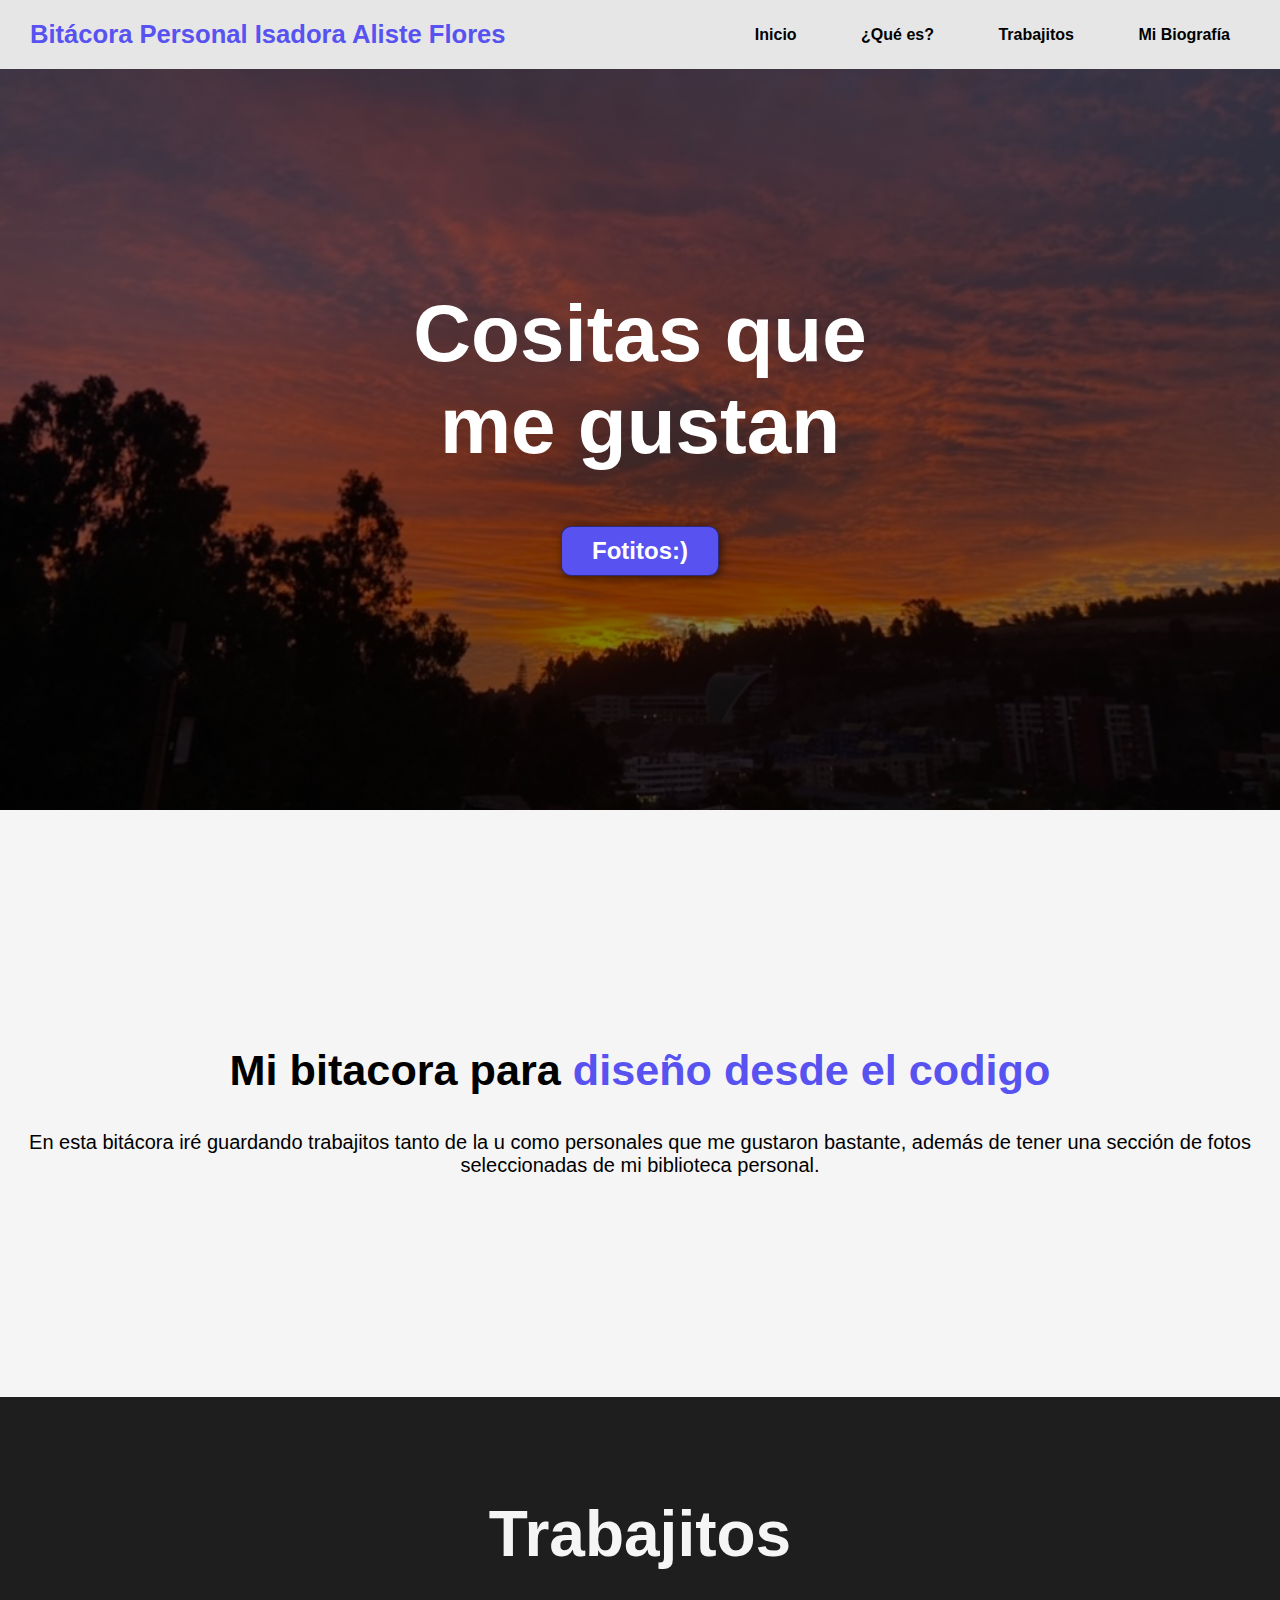
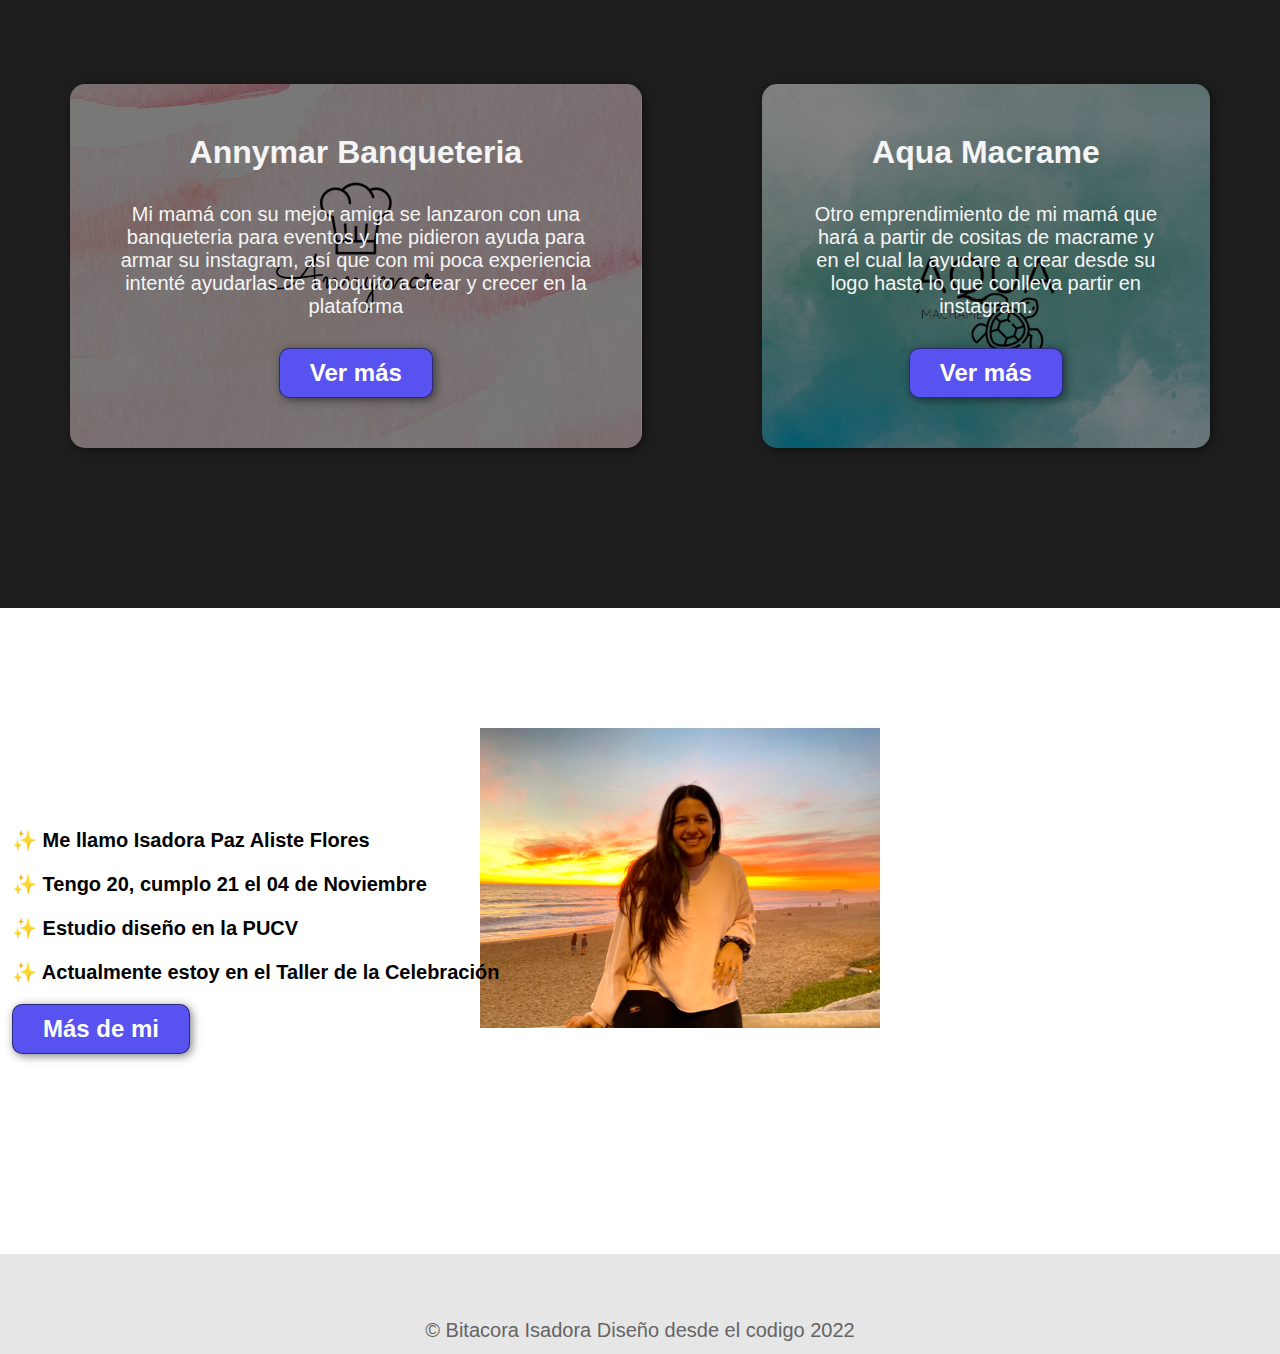
<file: index.html>
<!DOCTYPE html>
<html lang="en">
<head>
   <meta charset="UTF-8">
   <meta http-equiv="X-UA-Compatible" content="IE=edge">
   <meta name="viewport" content="width=device-width, initial-scale=1.0">
   <title>Bitácora Personal Isadora Aliste Flores</title>
   <link rel="stylesheet" href="css/style.css" media="all">
</head>
<body>
   <header>
      <div class="container">
         <p class="logo">Bitácora Personal Isadora Aliste Flores</p>
         <nav>
            <a href="index.html" >Inicio</a>
            <a href="#introduccion">¿Qué es?</a>
            <a href="#trabajitos">Trabajitos</a>
            <a href="#caracteristicas">Mi Biografía</a>
         </nav>
      </div>
   </header>
   
   <section id="hero">
      <h1>Cositas que <br>me gustan</h1>
      <form action="index2.html">
         <button>Fotitos:)</button>
      </form>
      
   </section>
   <section id="introduccion">
      <div class="container">

            <div class="img-container"></div>
            <div class="texto">
               <h2>Mi bitacora para <span class="color-acento">diseño desde el codigo</span></h2>
               <p>En esta bitácora iré guardando trabajitos 
                  tanto de la u como personales que me gustaron bastante, además 
                  de tener una sección de fotos seleccionadas de mi biblioteca personal. </p>
            </div>
      </div>
   </section>

   <section id="trabajitos">
      <div class="container"> 
            <h2>Trabajitos</h2>
            <div class="emprendimientos"> 
               <div class="carta">
                  <h3>Annymar Banqueteria</h3>
                  <p>Mi mamá con su mejor amiga se lanzaron con una banqueteria 
                     para eventos y me pidieron ayuda para armar su instagram,  
                     así que con mi poca experiencia intenté ayudarlas de a poquito a 
                  crear y crecer en la plataforma</p>
                  <form action="index7.html">
                     <button>Ver más</button>
                  </form>
               </div>
               <div class="carta">
                  <h3>Aqua Macrame</h3>
                  <p>Otro emprendimiento de mi mamá que hará a partir de cositas de macrame 
                     y en el cual la ayudare a crear desde su logo hasta lo que conlleva
                     partir en instagram.</p>
                     <form action="index8.html">
                        <button>Ver más</button>
                     </form>
               </div>
            </div>
       </div>
   </section>

   <section id="caracteristicas">
      <div class="container">

         <u1>
            <li>✨ Me llamo Isadora Paz Aliste Flores</li>
            <li>✨ Tengo 20, cumplo 21 el 04 de Noviembre</li>
            <li>✨ Estudio diseño en la PUCV</li>
            <li>✨ Actualmente estoy en el Taller de la Celebración </li>
         </u1>
         <form action="index9.html">
            <button>Más de mi </button>
         </form>
      </div>
   </section>

   <footer>
      <div class="container">
         <p>&copy; Bitacora Isadora Diseño desde el codigo 2022</p>
      </div>
   </footer>
</body>
</html>
</file>
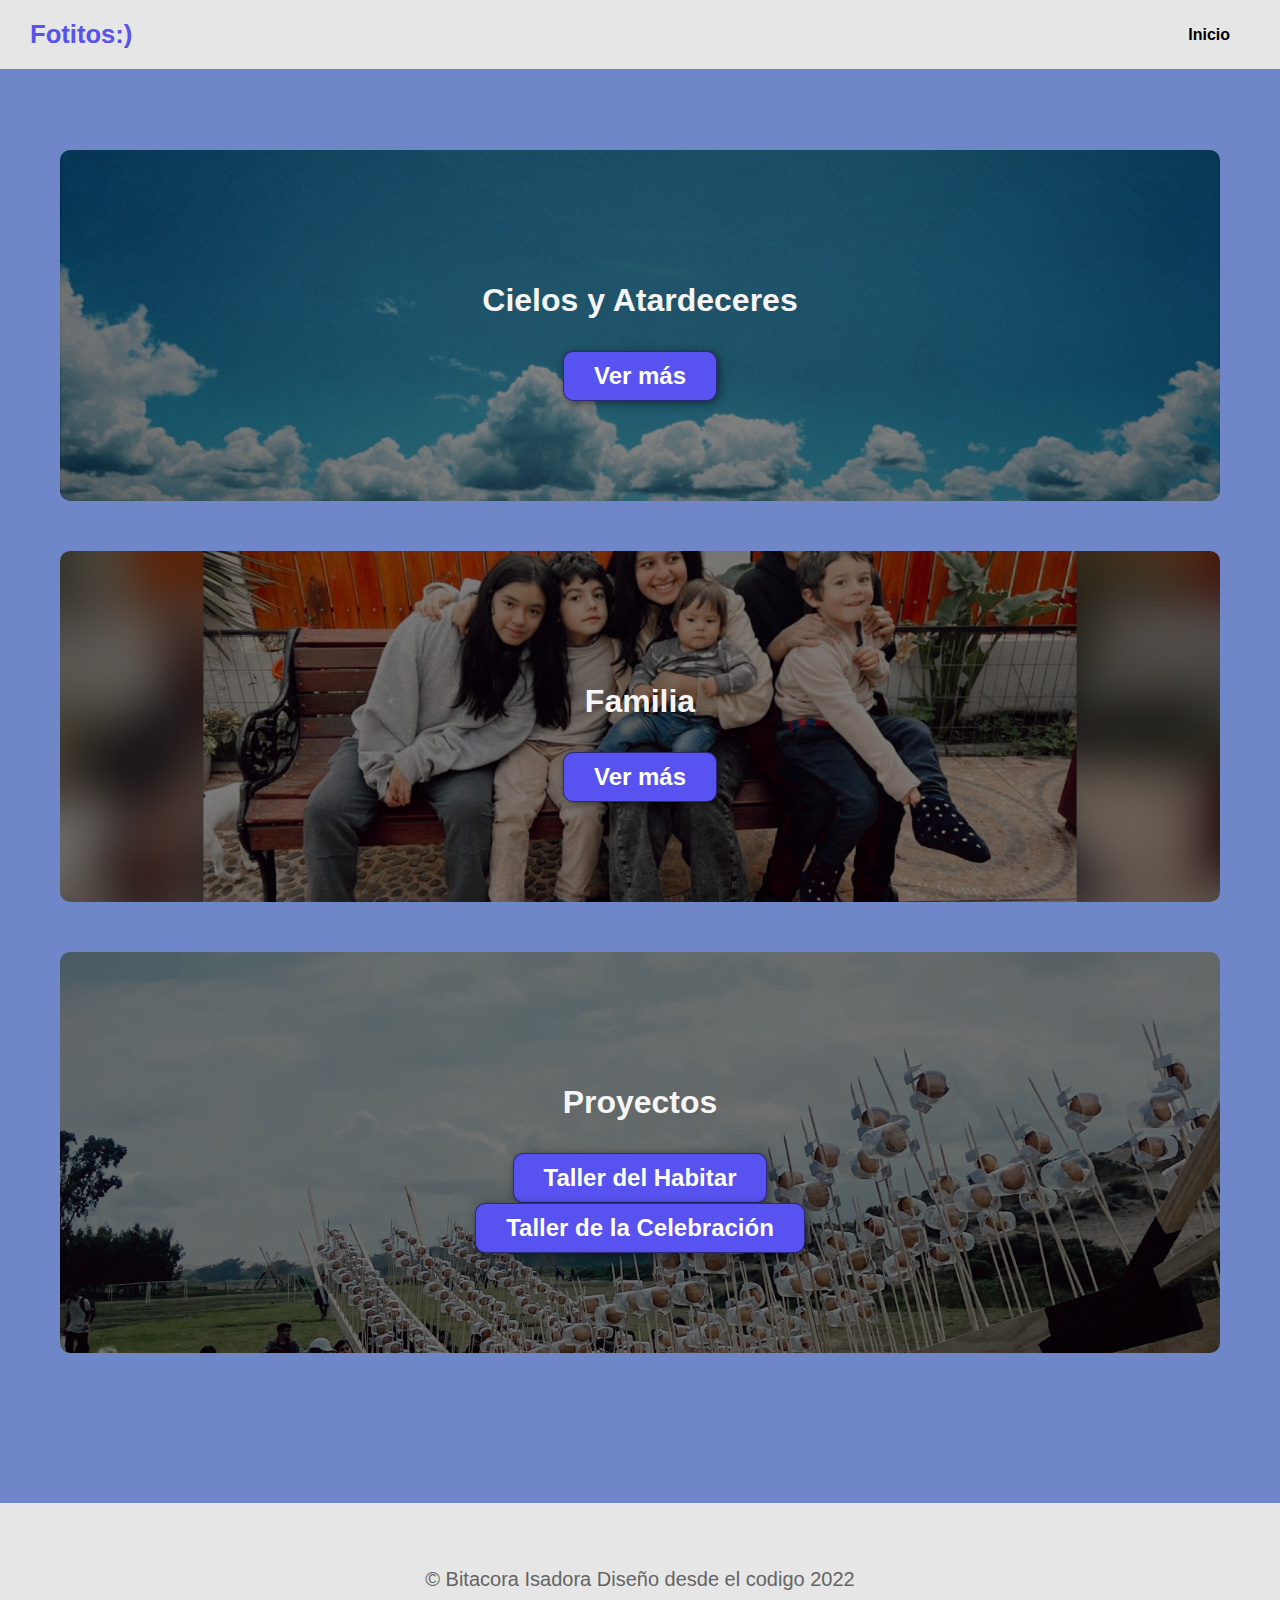
<file: index2.html>
<!DOCTYPE html>
<html lang="en">
<head>
    <meta charset="UTF-8">
    <meta http-equiv="X-UA-Compatible" content="IE=edge">
    <meta name="viewport" content="width=device-width, initial-scale=1.0">
    <link rel="stylesheet" href="css/style.css" media="all">
    <title>Fotitos:)</title>
</head>
<body>
    <header>
        <div class="container">
           <p class="logo">Fotitos:)</p>
           <nav>
            <a href="index.html" >Inicio</a>
           </nav>
        </div>
     </header>

     <section id="misfotografias">
        <div class="container"> 
              <div class="fotografias"> 
                 <div class="caja">
                    <h3>Cielos y Atardeceres</h3>
                    
                    <form action="index3.html">
                       <button>Ver más</button>
                    </form>
                 </div>
                 <div class="caja">
                    <h3>Familia</h3>

                       <form action="index4.htm">
                          <button>Ver más</button>
                       </form>
                 </div>
                 <div class="caja">
                    <h3>Proyectos</h3>
                    
                       <form action="index5.htm">
                          <button>Taller del Habitar</button>
                       </form>
                       <form action="index6.html">
                        <button>Taller de la Celebración</button>
                     </form>
                 </div>
              </div>
         </div>
     </section>

     <footer>
        <div class="container">
           <p>&copy; Bitacora Isadora Diseño desde el codigo 2022</p>
        </div>
     </footer>

</body>
</html>
</file>
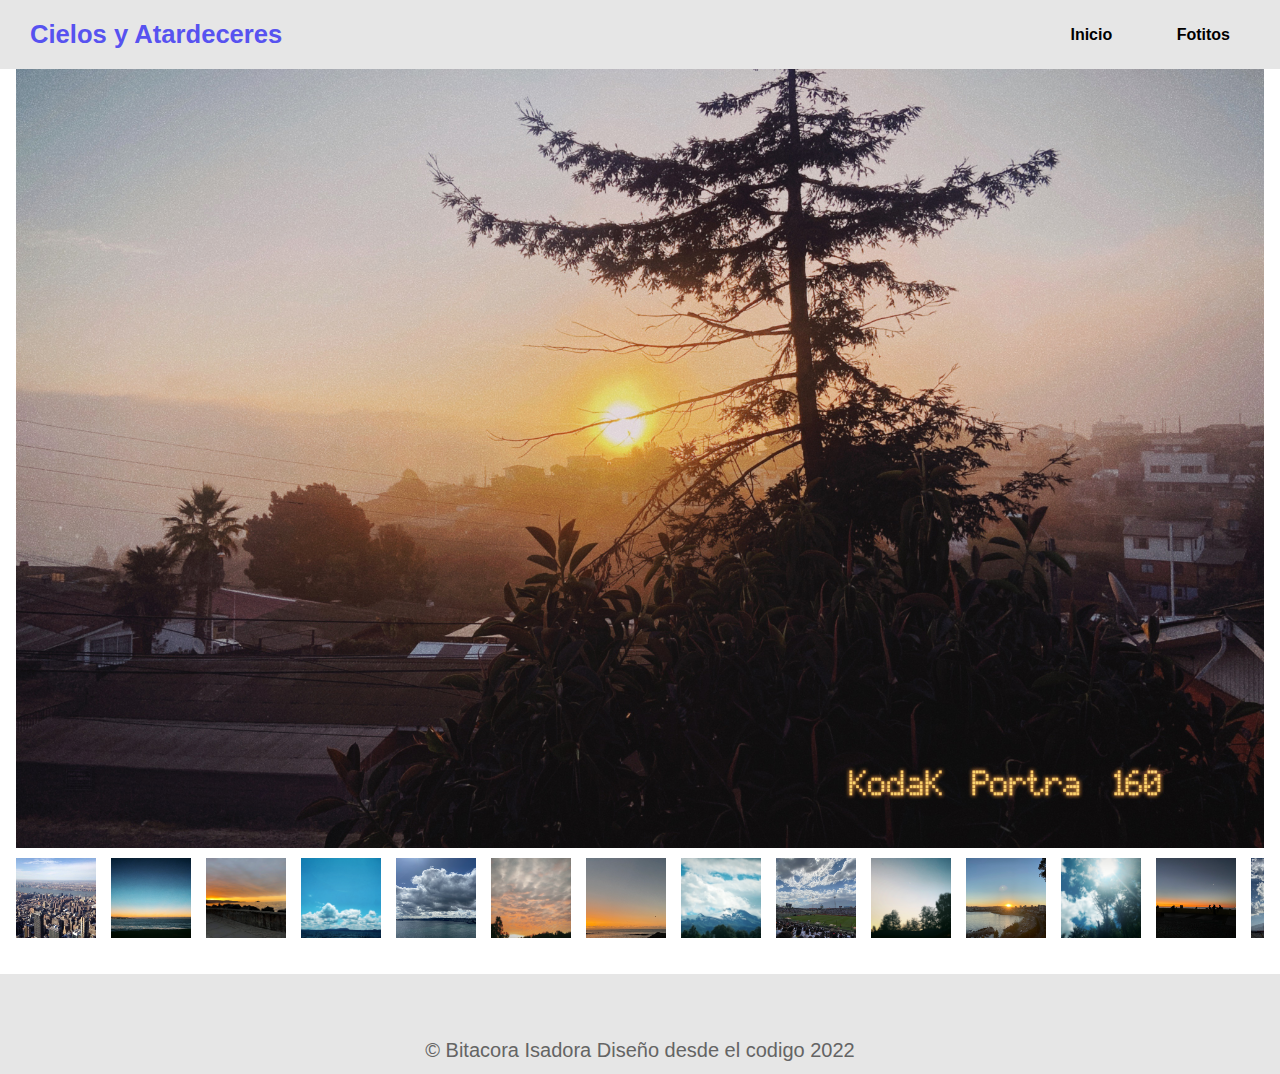
<file: index3.html>
<!DOCTYPE html>
<html lang="en">
<head>
    <meta charset="UTF-8">
    <meta http-equiv="X-UA-Compatible" content="IE=edge">
    <meta name="viewport" content="width=device-width, initial-scale=1.0">
    <link rel="stylesheet" href="css/style.css" media="all">
    <title>Fotitos:)</title>
</head>
<body>
    <header>
        <div class="container">
           <p class="logo">Cielos y Atardeceres</p>
           <nav>
            <a href="index.html" >Inicio</a>
            <a href="index2.html" >Fotitos</a>
           </nav>
        </div>
     </header>

     <div class="galeria">
        <div class="imagen-principal">
            <img src="img/cya/slidecya1.jpg" alt="imagen principal">

        </div>
        <div class="lista-imagenes">
            <img src="img/cya/slidecya2.jpg" alt="">
           <img src="img/cya/slidecya3.jpg" alt="">
           <img src="img/cya/slidecya4.jpg" alt="">
           <img src="img/cya/slidecya5.jpg" alt="">
           <img src="img/cya/slidecya6.jpg.png" alt="">
           <img src="img/cya/slidecya7.jpg" alt="">
           <img src="img/cya/slidecya8.jpg.png" alt="">
           <img src="img/cya/slidecya9.jpg" alt="">
           <img src="img/cya/slidecya10.jpg.png" alt="">
           <img src="img/cya/slidecya11.jpg" alt="">
           <img src="img/cya/slidecya12.jpg.png" alt="">
           <img src="img/cya/slidecya13.jpg" alt="">
           <img src="img/cya/slidecya14.jpg.png" alt="">
           <img src="img/cya/slidecya15.jpg.png" alt="">
           <img src="img/cya/slidecya16.jpg" alt="">
           <img src="img/cya/slidecya17.jpg.png" alt="">
           <img src="img/cya/slidecya18.jpg.png" alt="">
           <img src="img/cya/slidecya19.jpg.png" alt="">
           <img src="img/cya/slidecya20.jpg.png" alt="">

        </div>

     </div>
     <footer>
        <div class="container">
           <p>&copy; Bitacora Isadora Diseño desde el codigo 2022</p>
        </div>
     </footer>

</body>
</html>
</file>
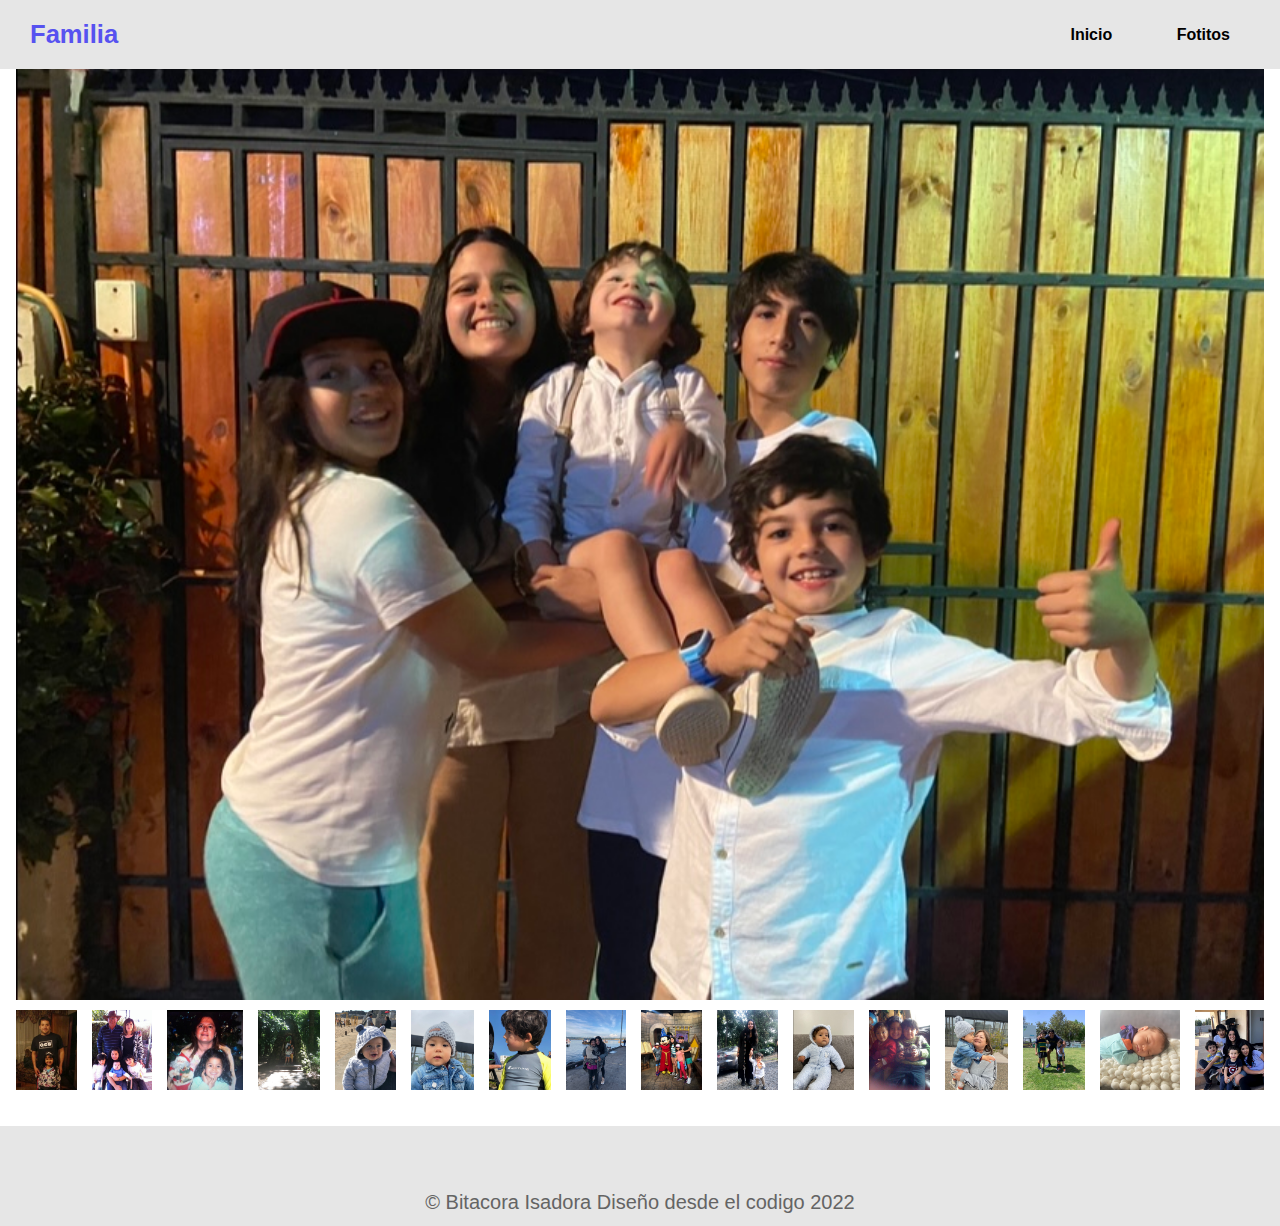
<file: index4.htm>
<!DOCTYPE html>
<html lang="en">
<head>
    <meta charset="UTF-8">
    <meta http-equiv="X-UA-Compatible" content="IE=edge">
    <meta name="viewport" content="width=device-width, initial-scale=1.0">
    <link rel="stylesheet" href="css/style.css" media="all">
    <title>Fotitos:)</title>
</head>
<body>
    <header>
        <div class="container">
           <p class="logo">Familia</p>
           <nav>
            <a href="index.html" >Inicio</a>
            <a href="index2.html" >Fotitos</a>
           </nav>
        </div>
     </header>
     <div class="galeria">
        <div class="imagen-principal">
            <img src="img/f/slidef17.jpg" alt="imagen principal">

        </div>
        <div class="lista-imagenes">
            <img src="img/f/slidef2.jpg" alt="">
            <img src="img/f/slidef3.jpg" alt="">
            <img src="img/f/slidef4.jpg" alt="">
            <img src="img/f/slidef5.jpg" alt="">
            <img src="img/f/slidef6.jpg" alt="">
            <img src="img/f/slidef7.jpg" alt="">
            <img src="img/f/slidef8.jpg" alt="">
            <img src="img/f/slidef9.jpg" alt="">
            <img src="img/f/slidef10.jpg" alt="">
            <img src="img/f/slidef11.jpg" alt="">
            <img src="img/f/slidef12.jpg" alt="">
            <img src="img/f/slidef13.jpg" alt="">
            <img src="img/f/slidef14.jpg" alt="">
            <img src="img/f/slidef15.jpg" alt="">
            <img src="img/f/slidef16.jpg" alt="">
            <img src="img/f/slidef1.jpg" alt="">
            <img src="img/f/slidef18.jpg" alt="">
            <img src="img/f/slidef19.jpg" alt="">
            <img src="img/f/slidef20.jpg" alt="">
            <img src="img/f/slidef21.jpg" alt="">
            <img src="img/f/slidef22.jpg" alt="">
            <img src="img/f/slidef23.jpg" alt="">
            <img src="img/f/slidef24.jpg" alt="">
            <img src="img/f/slidef25.jpg" alt="">
            <img src="img/f/slidef26.jpg" alt="">
            <img src="img/f/slidef27.jpg" alt="">
            <img src="img/f/slidef28.jpg" alt="">
            <img src="img/f/slidef29.jpg" alt="">
            <img src="img/f/slidef30.jpg" alt="">

        </div>

     </div>
     <footer>
        <div class="container">
           <p>&copy; Bitacora Isadora Diseño desde el codigo 2022</p>
        </div>
     </footer>
</body>
</html>
</file>
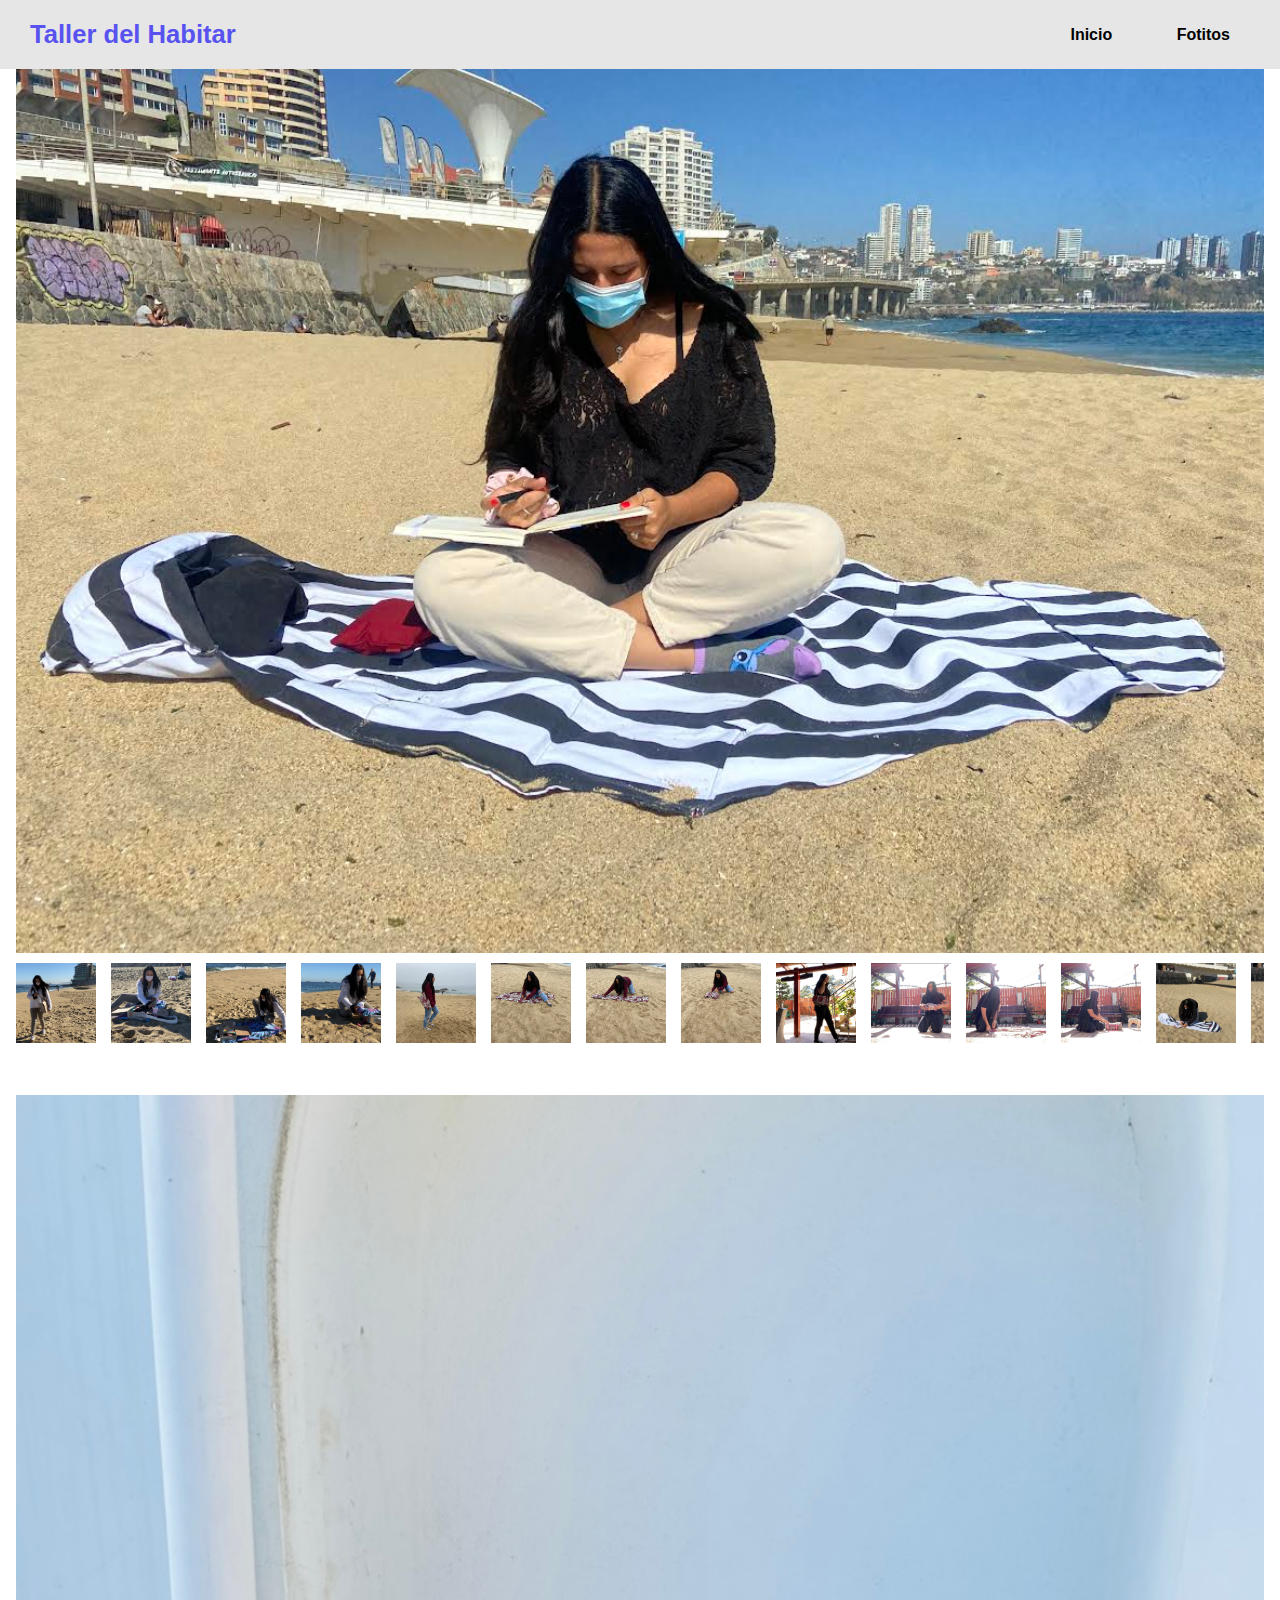
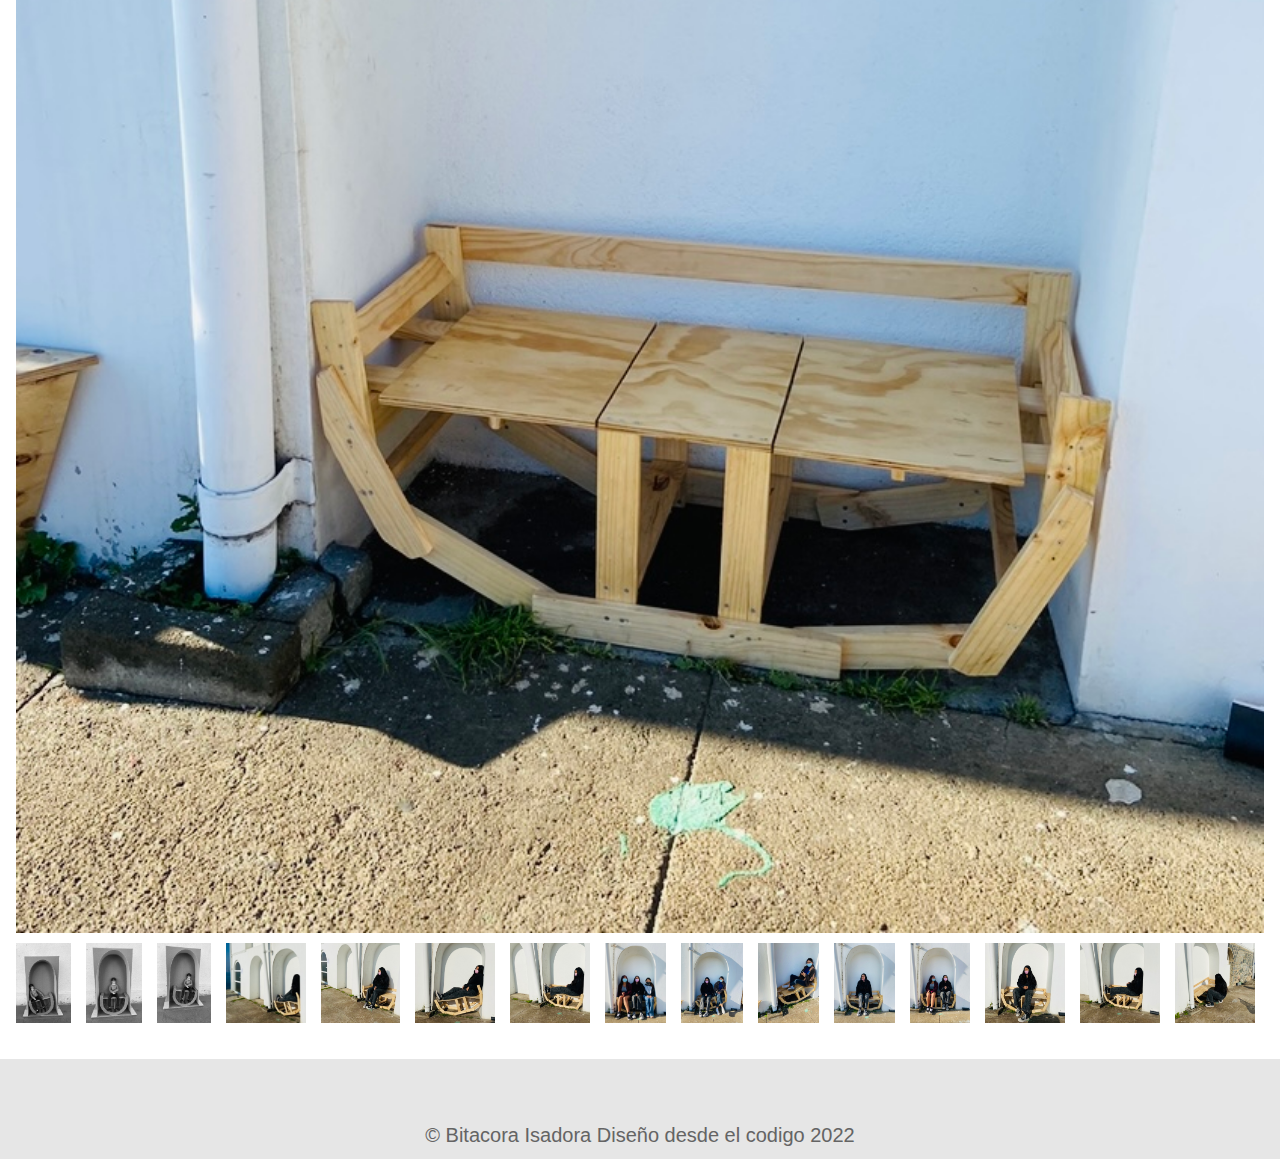
<file: index5.htm>
<!DOCTYPE html>
<html lang="en">
<head>
    <meta charset="UTF-8">
    <meta http-equiv="X-UA-Compatible" content="IE=edge">
    <meta name="viewport" content="width=device-width, initial-scale=1.0">
    <link rel="stylesheet" href="css/style.css" media="all">
    <title>Fotitos:)</title>
</head>
<body>
    <header>
        <div class="container">
           <p class="logo">Taller del Habitar</p>
            <nav>
                <a href="index.html" >Inicio</a>
                <a href="index2.html" >Fotitos</a>
            </nav>
        </div>
     </header>

     <div class="galeria">
        <div class="imagen-principal">
            <img src="img/p/th/slidepth18.jpeg" alt="imagen principal">

        </div>
        <div class="lista-imagenes">
            <img src="img/p/th/slidepth1.jpg" alt="">
            <img src="img/p/th/slidepth2.jpg" alt="">
            <img src="img/p/th/slidepth3.jpg" alt="">
            <img src="img/p/th/slidepth4.jpg" alt="">
            <img src="img/p/th/slidepth5.jpg" alt="">
            <img src="img/p/th/slidepth6.jpg" alt="">
            <img src="img/p/th/slidepth7.jpg" alt="">
            <img src="img/p/th/slidepth8.jpg" alt="">
            <img src="img/p/th/slidepth9.jpg" alt="">
            <img src="img/p/th/slidepth10.jpg" alt="">
            <img src="img/p/th/slidepth11.jpg" alt="">
            <img src="img/p/th/slidepth12.jpg" alt="">
            <img src="img/p/th/slidepth13.jpg" alt="">
            <img src="img/p/th/slidepth14.jpg" alt="">
            <img src="img/p/th/slidepth15.jpg" alt="">
            <img src="img/p/th/slidepth16.jpg" alt="">
            <img src="img/p/th/slidepth17.jpeg" alt="">
            <img src="img/p/th/portadath1slidep.jpg" alt="">
            <img src="img/p/th/slidepth19.jpeg" alt="">
            <img src="img/p/th/slidepth20.jpeg" alt="">

        </div>

     </div>

     <div class="galeria">
      <div class="imagen-principal">
          <img src="img/p/th/slidepth24.jpg" alt="imagen principal">

      </div>
      <div class="lista-imagenes">
          <img src="img/p/th/slidepth21.jpg" alt="">
          <img src="img/p/th/slidepth22.jpg" alt="">
          <img src="img/p/th/slidepth23.jpg" alt="">
          <img src="img/p/th/portadath2slide.jpg" alt="">
          <img src="img/p/th/slidepth25.jpg" alt="">
          <img src="img/p/th/slidepth26.jpg" alt="">
          <img src="img/p/th/slidepth27.jpg" alt="">
          <img src="img/p/th/slidepth28.jpg" alt="">
          <img src="img/p/th/slidepth29.jpg" alt="">
          <img src="img/p/th/slidepth30.jpg" alt="">
          <img src="img/p/th/slidepth31.jpg" alt="">
          <img src="img/p/th/slidepth32.jpg" alt="">
          <img src="img/p/th/slidepth33.jpg" alt="">
          <img src="img/p/th/slidepth34.jpg" alt="">
          <img src="img/p/th/slidepth35.jpg" alt="">
          <img src="img/p/th/slidepth36.jpg" alt="">
          <img src="img/p/th/slidepth37.jpg" alt="">
          <img src="img/p/th/slidepth38.jpg" alt="">
          <img src="img/p/th/slidepth39.jpg" alt="">
          <img src="img/p/th/slidepth40.jpg" alt="">

      </div>

   </div>

     <footer>
        <div class="container">
           <p>&copy; Bitacora Isadora Diseño desde el codigo 2022</p>
        </div>
     </footer>

</body>
</html>
</file>
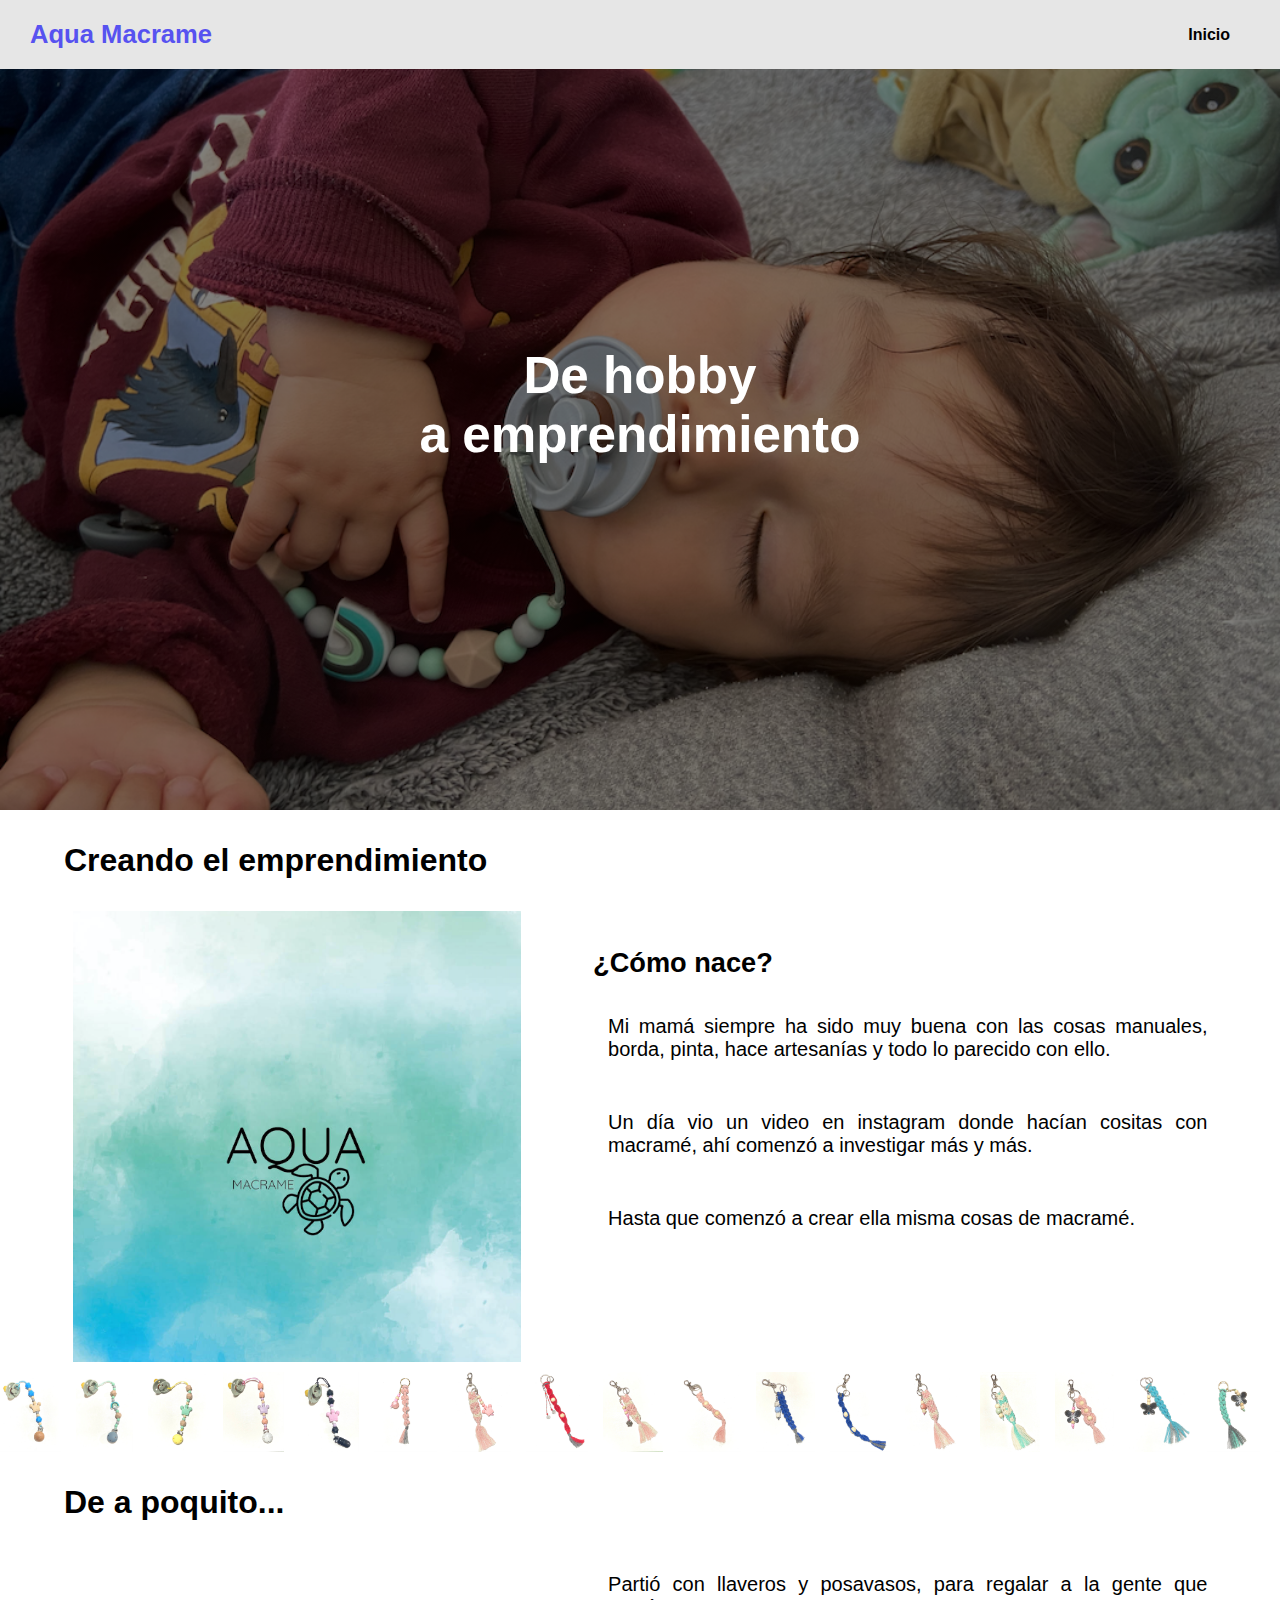
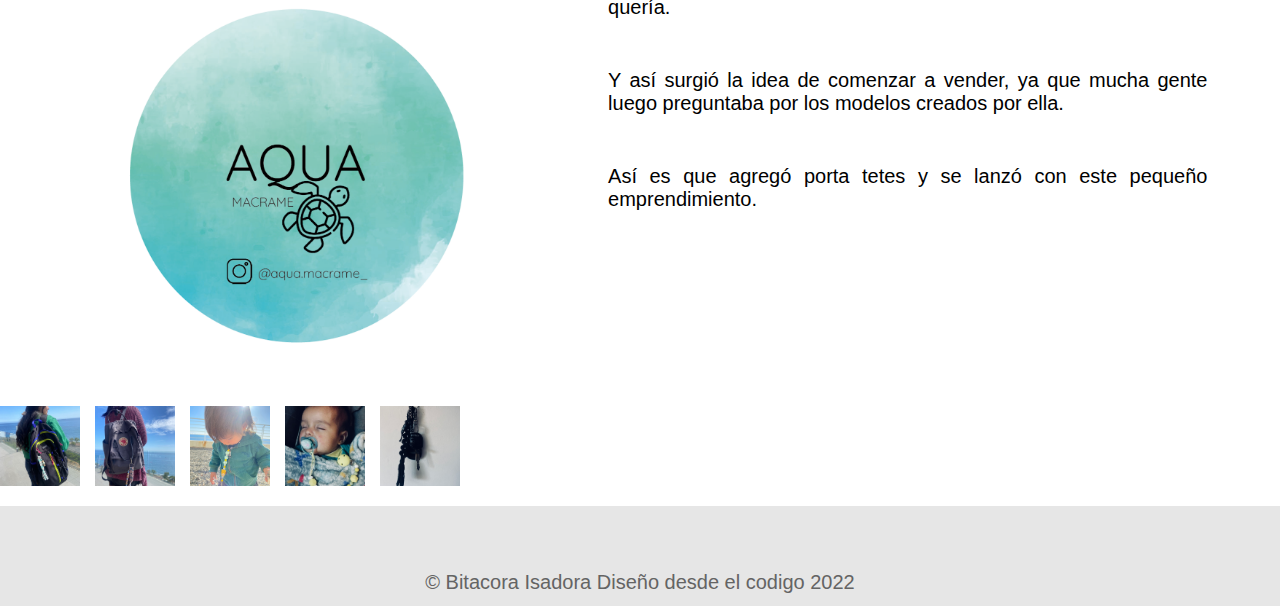
<file: index8.html>
<!DOCTYPE html>
<html lang="en">
<head>
    <meta charset="UTF-8">
    <meta http-equiv="X-UA-Compatible" content="IE=edge">
    <meta name="viewport" content="width=device-width, initial-scale=1.0">
    <link rel="stylesheet" href="css/style.css" media="all">
    <title>Aqua Macrame</title>

</head>
<body>
    <header>
        <div class="container">
           <p class="logo">Aqua Macrame</p>
            <nav>
                <a href="index.html" >Inicio</a>
            </nav>
        </div>
    </header>

    <section id="hero3">
        <h1>De hobby <br>a emprendimiento</h1>            
     </section>
    
     <section class="contenedor sobre-nosotros">
        <h3 class="titulo">Creando el emprendimiento</h3>
        <div class="contenedor-sobre-nosotros">
            <img src="img/m/logo-macrame-simple.png" alt="" class="imagen-about-us">
            <div class="contenido-textos">
                <h4><span></span>¿Cómo nace?</h4>
                <p>Mi mamá siempre ha sido muy buena con las cosas manuales, borda, pinta, hace artesanías y todo lo parecido con ello.</p>
                <p>Un día vio un video en instagram donde hacían cositas con macramé, ahí comenzó a investigar más y más.</p>
                <p>Hasta que comenzó a crear ella misma cosas de macramé.</p>
            </div>
        </div>
    </section>
    <div class="lista-imagenes">
        <img src="img/m/slide1.jpg" alt="">
        <img src="img/m/slide2.jpg" alt="">
        <img src="img/m/slide3.jpg" alt="">
        <img src="img/m/slide4.jpg" alt="">
        <img src="img/m/slide5.jpg" alt="">
        <img src="img/m/slide6.jpg" alt="">
        <img src="img/m/slide7.jpg" alt="">
        <img src="img/m/slide8.jpg" alt="">
        <img src="img/m/slide9.jpg" alt="">
        <img src="img/m/slide10.jpg" alt="">
        <img src="img/m/slide11.jpg" alt="">
        <img src="img/m/slide12.jpg" alt="">
        <img src="img/m/slide13.jpg" alt="">
        <img src="img/m/slide14.jpg" alt="">
        <img src="img/m/slide15.jpg" alt="">
        <img src="img/m/slide16.jpg" alt="">
        <img src="img/m/slide17.jpg" alt="">
        <img src="img/m/slide18.jpg" alt="">
        <img src="img/m/slide19.jpg" alt="">
        <img src="img/m/slide20.jpg" alt="">


    </div>
    <section class="contenedor sobre-nosotros">
        <h3 class="titulo">De a poquito...</h3>
        <div class="contenedor-sobre-nosotros">
            <img src="img/m/logomacrame2.png" alt="" class="imagen-about-us">
            <div class="contenido-textos">

                <p>Partió con llaveros y posavasos, para regalar a la gente que quería.</p>
                <p>Y así surgió la idea de comenzar a vender, ya que mucha gente luego preguntaba por los modelos creados por ella.</p>
                <p>Así es que agregó porta tetes y se lanzó con este pequeño emprendimiento.</p>
            </div>
        </div>
    </section>
    <div class="lista-imagenes">
        <img src="img/m/slide21.jpg" alt="">
        <img src="img/m/slide22.jpg" alt="">
        <img src="img/m/slide23.jpg" alt="">
        <img src="img/m/slide24.jpg" alt="">
        <img src="img/m/slide25.jpg" alt="">

    </div>
    <footer>
        <div class="container">
           <p>&copy; Bitacora Isadora Diseño desde el codigo 2022</p>
        </div>
     </footer>
</body>
</html>
</file>
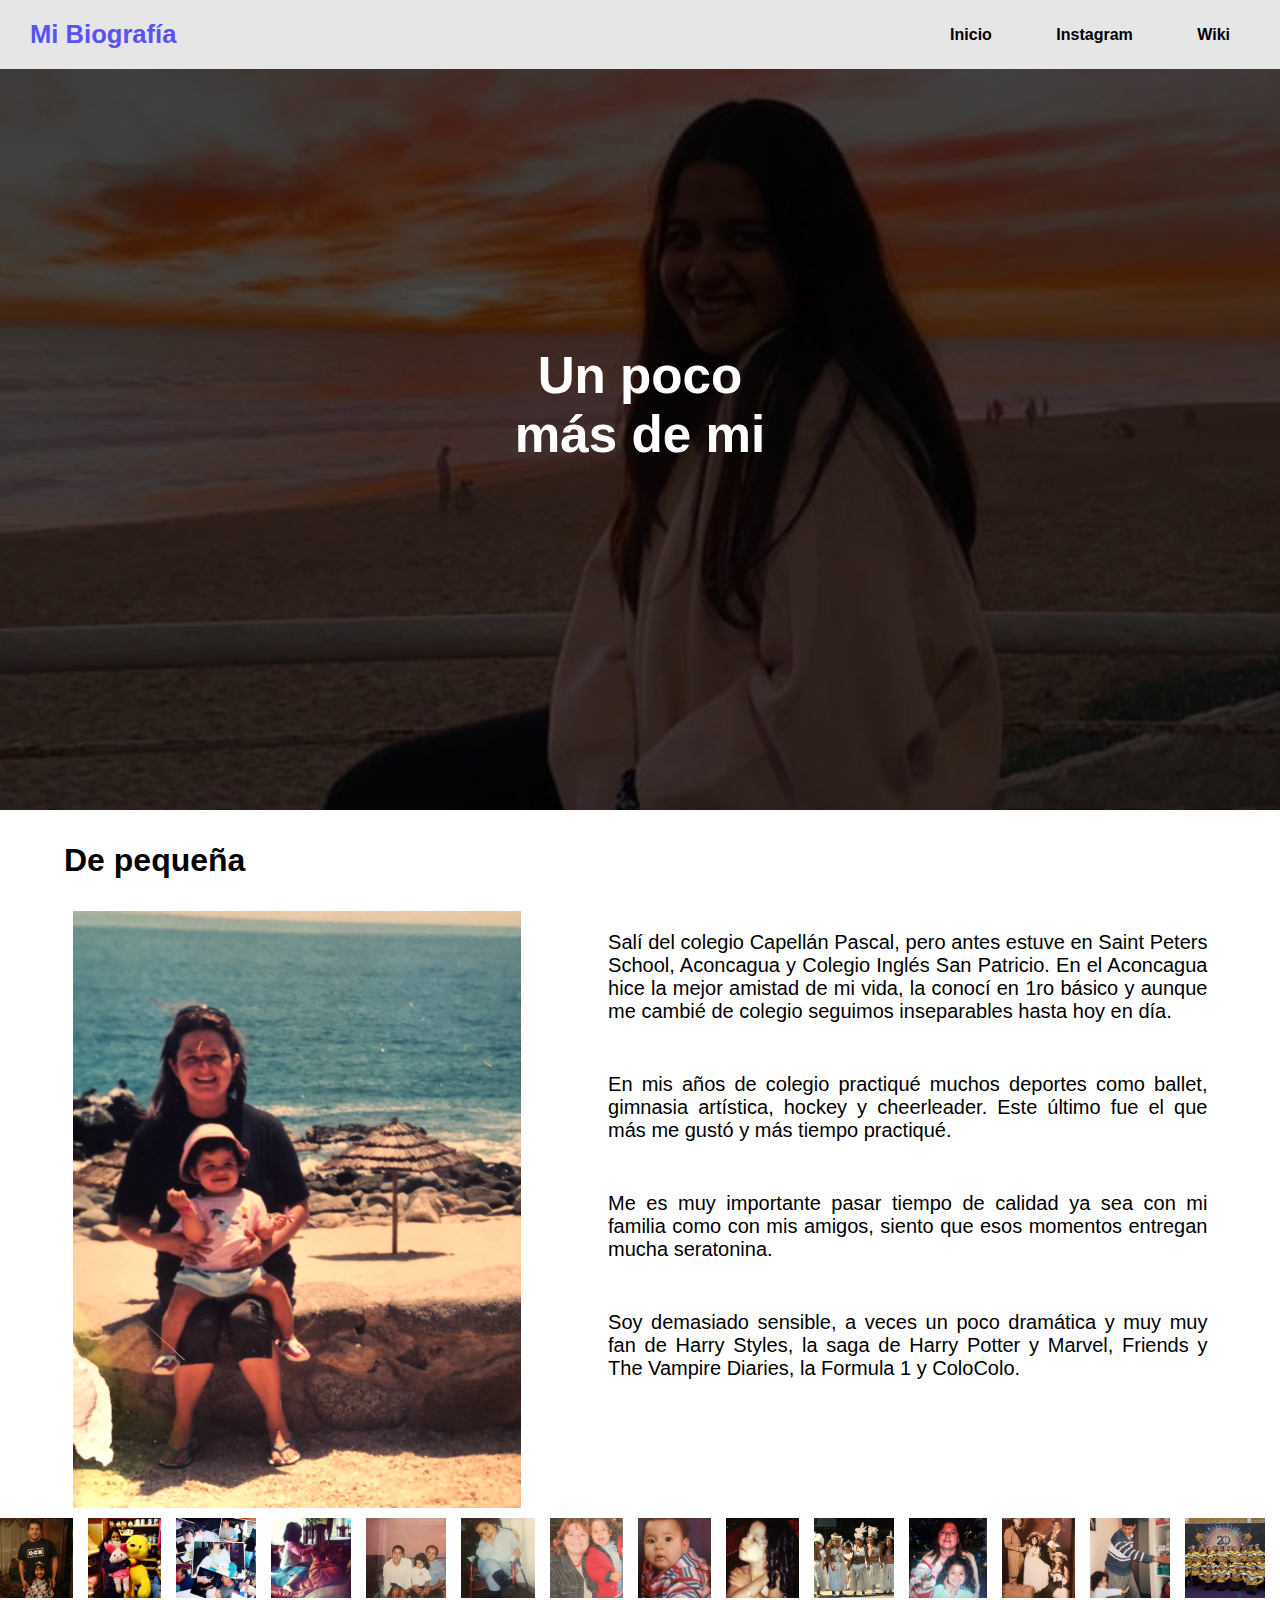
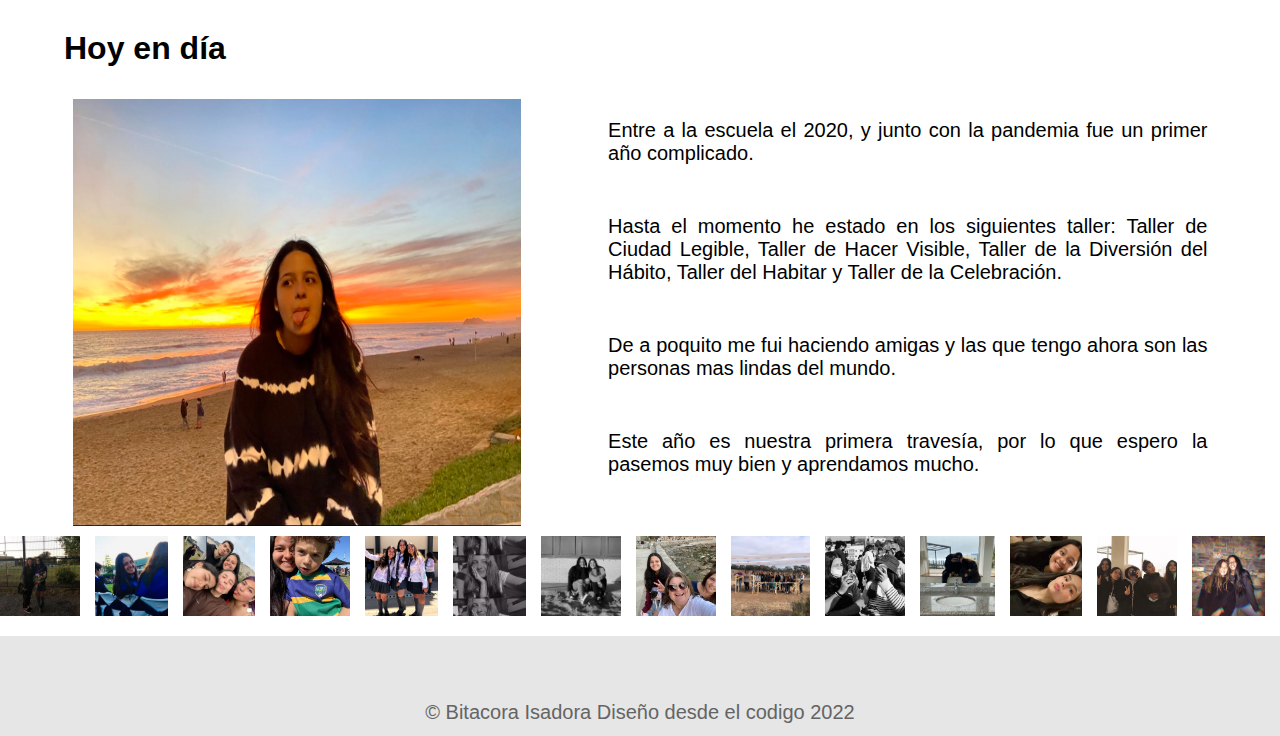
<file: index9.html>
<!DOCTYPE html>
<html lang="en">
<head>
    <meta charset="UTF-8">
    <meta http-equiv="X-UA-Compatible" content="IE=edge">
    <meta name="viewport" content="width=device-width, initial-scale=1.0">
    <meta name="viewport" content="width=device-width, initial-scale=1.0">
    <link rel="stylesheet" href="css/style.css" media="all">
    <title>Mi Biografía</title>
</head>
<body>
    <header>
        <div class="container">
           <p class="logo">Mi Biografía</p>
           <nav>
            <a href="index.html" >Inicio</a>
            <a href="https://instagram.com/isadora.f_?igshid=YmMyMTA2M2Y=">Instagram</a>
            <a href="https://wiki.ead.pucv.cl/Isadora_Aliste">Wiki</a>
         </nav>
        </div>
    </header>

    <section id="hero4">
        <h1>Un poco<br>más de mi</h1>            
     </section>
    
     <section class="contenedor sobre-nosotros">
        <h3 class="titulo">De pequeña</h3>
        <div class="contenedor-sobre-nosotros">
            <img src="img/b/bioisa.jpg" alt="" class="imagen-about-us">
            <div class="contenido-textos">
                <p>Salí del colegio Capellán Pascal, pero antes estuve en Saint Peters School, Aconcagua y Colegio Inglés San Patricio. En el Aconcagua hice la mejor amistad de mi vida, la conocí en 1ro básico y aunque me cambié de colegio seguimos inseparables hasta hoy en día.</p>
                <p>En mis años de colegio practiqué muchos deportes como ballet, gimnasia artística, hockey y cheerleader. Este último fue el que más me gustó y más tiempo practiqué.</p>
                <p>Me es muy importante pasar tiempo de calidad ya sea con mi familia como con mis amigos, siento que esos momentos entregan mucha seratonina.</p>
                <p>Soy demasiado sensible, a veces un poco dramática y muy muy fan de Harry Styles, la saga de Harry Potter y Marvel, Friends y The Vampire Diaries, la Formula 1 y ColoColo.</p>
            </div>
        </div>
    </section>
    <div class="lista-imagenes">
        <img src="img/b/slide1.jpg" alt="">
        <img src="img/b/slide2.PNG" alt="">
        <img src="img/b/slide3.PNG" alt="">
        <img src="img/b/slide4.jpg" alt="">
        <img src="img/b/slide5.PNG" alt="">
        <img src="img/b/slide6.PNG" alt="">
        <img src="img/b/slide7.PNG" alt="">
        <img src="img/b/slide8.PNG" alt="">
        <img src="img/b/slide9.PNG" alt="">
        <img src="img/b/slide10.PNG" alt="">
        <img src="img/b/slide11.PNG" alt="">
        <img src="img/b/slide12.PNG" alt="">
        <img src="img/b/slide13.jpg" alt="">
        <img src="img/b/slide14.PNG" alt="">
    </div>
    <section class="contenedor sobre-nosotros">
        <h3 class="titulo">Hoy en día</h3>
        <div class="contenedor-sobre-nosotros">
            <img src="img/b/bioisa2.jpg" alt="" class="imagen-about-us">
            <div class="contenido-textos">
                <p>Entre a la escuela el 2020, y junto con la pandemia fue un primer año complicado.</p>
                <p>Hasta el momento he estado en los siguientes taller: Taller de Ciudad Legible, Taller de Hacer Visible, Taller de la Diversión del Hábito, Taller del Habitar y Taller de la Celebración.</p>
                <p>De a poquito me fui haciendo amigas y las que tengo ahora son las personas mas lindas del mundo.</p>
                <p>Este año es nuestra primera travesía, por lo que espero la pasemos muy bien y aprendamos mucho.</p>
            </div>
        </div>
    </section>
    <div class="lista-imagenes">
        <img src="img/b/slide15.PNG" alt="">
        <img src="img/b/slide16.PNG" alt="">
        <img src="img/b/slide17.PNG" alt="">
        <img src="img/b/slide18.jpg" alt="">
        <img src="img/b/slide19.jpg" alt="">
        <img src="img/b/slide20.jpg" alt="">
        <img src="img/b/slide21.jpg" alt="">
        <img src="img/b/slide22.jpg" alt="">
        <img src="img/b/slide23.jpg" alt="">
        <img src="img/b/slide24.jpg" alt="">
        <img src="img/b/slide25.jpg" alt="">
        <img src="img/b/slide26.jpg" alt="">
        <img src="img/b/slide27.jpg" alt="">
        <img src="img/b/slide28.jpg" alt="">
    </div>
    <footer>
        <div class="container">
           <p>&copy; Bitacora Isadora Diseño desde el codigo 2022</p>
        </div>
     </footer>
</body>
</html>
</file>
<file: css/style.css>
*{
   box-sizing: border-box;
}

html{
   scroll-behavior: smooth;
}


body{
   font-family: 'Gill Sans', 'Gill Sans MT', Calibri, 'Trebuchet MS', sans-serif;
   margin: 0;
   box-sizing: border-box;
   padding: 0%;
   scroll-behavior: smooth;
}
h1{font-size: 3.2em;}
h2{font-size: 2.7em;}
h3{font-size: 2em;}
h4{font-size: 1.7em;}
p{font-size: 1.25em;}
ul{list-style: none;}
li{font-size: 1.25em;}

button{
   font-size: 1.5em;
   font-weight: bold;
   padding: 10px 30px;
   border-radius: 10px;
   border: 1px solid rgb(0,0,0,0.5);
   box-shadow: 2px 2px 10px rgb(0,0,0,0.5);
   color: white;
   background-color: rgb(87, 82, 240);
}
button:hover{
   background-color: rgb(50, 46, 157);
}

.container{
   max-width: 1400px;
   margin: auto;
}

.color-acento{color: rgb(87,82,240);}

header{
   background-color: rgb(230, 230, 230);
}

header .logo{
   margin: 0;
   padding: 20px 30px;
   font-weight: bold;
   color: rgb(87,82,240);
   font-size: 1.6em;
}

header .container{
   display: flex;
   flex-direction: column;
   align-items: center;
   
}

header .nav{
   display: flex;
   flex-direction: column;
   text-align: center;
   padding-bottom: 500px;
}

header a{
   padding: 20px 30px 50px;
   text-decoration: none;
   font-weight: bold;
   color: black;
}

header a:hover{
   color: rgb(87,82,240);
}

#hero{
   display: flex;
   align-items: center;
   justify-content: center;
   text-align: center;
   flex-direction: column;
   height: 90vh;
   color: whitesmoke;
   background-image: linear-gradient(
      0deg,
      rgba(0,0,0,0.5),
      rgba(0,0,0,0.5)
   ) 

   ,url(../img/atardecercasa.jpg);
   background-repeat: no-repeat;
   background-size: cover;
   background-position: center center;
}
#hero h1{
   color: white;
}

#introduccion{
   background-color: whitesmoke;
}
#introduccion .container{
   text-align: center;
   padding: 200px 12px;

}

#trabajitos{
   background-color: rgb(30,30,30);
   color: whitesmoke;
   text-align: center;
}
#trabajitos .container{
   padding: 100px 10px;

}

#trabajitos h2{
   margin-top: 0;
   font-size: 4em;
}

#trabajitos p{
   display:flex ;
}

#trabajitos .carta{
   background-position: center center;
   background-size: cover;
   padding: 100px;
   margin: 60px;
   border-radius: 15px;
}

.carta:first-child{
   background-image: linear-gradient(
      0deg,
      rgba(0,0,0,0.5),
      rgba(0,0,0,0.5)
   ) 

   ,url(../img/am/logo2.annymart2.jpg);
 
}
.carta:last-child{
   background-image: linear-gradient(
      0deg,
      rgba(0,0,0,0.5),
      rgba(0,0,0,0.5)
   ) 

   ,url(../img/m/logo-macrame-simple.png);
  
}

#caracteristicas .container{
   text-align: center;
   padding: 200px 12px;
}
#caracteristicas li{
   margin: 20px 0px;
   font-weight: bold;
   list-style: none;
}

footer{
   background-color: rgb(230,230,230);
}

footer p{
   margin: 0;
   padding: 12px;
   color: rgb(100,100,100);
}
footer .container{
   height: 100px;
   display:flex;
   justify-content: center;
   align-items: flex-end;
}
/*estilo css index escritorio*/

@media (min-width: 750px){

   header{
      position: fixed;
      width: 100%;
   }

   header .container{
      flex-direction: row;
      justify-content: space-between;
   }
   header nav{
      flex-direction: row;
      padding-bottom: 0;
      padding-right: 20px;
   }

   #hero h1{
      font-size: 5em;
   }

   #trabajitos .emprendimientos{
      display: flex;
      justify-content: center;
   }

   #trabajitos p{
      display: block;
      margin-bottom: 30px;
   }

   #trabajitos h3{
      margin-top: 0;
   }

   #trabajitos .carta{
      padding: 50px;
      box-shadow: 2px 2px 10px rgba(0,0,0,0.5);
   }

   #caracteristicas{
      background-image: url(../img/fotobiografia.jpg);
      background-repeat: no-repeat;
      background-size: 400px 300px;
      background-position: calc(100vw - 500px) 120px;
   }

   #caracteristicas .container{
      text-align: initial;
   }
   #caracteristicas ul{
      margin-left: 100px;
   }



}

@media ( min-width: 1000px) {
   #caracteristicas{
      background-position-x: calc(100vw - 800px);
   }
}

/*estilo index 2*/
#misfotografias{
   background-color: rgb(111, 135, 201) ;
   color: whitesmoke;
   text-align: center;
}
#misfotografias .container{
   padding: 100px 10px;
}
#misfotografias h2{
   margin-top: 0;
   font-size: 4em;
}
#misfotografias p{
   display: none;
}
#misfotografias .caja{
   background-position: center center;
   background-size: cover;
   padding: 100px;
   margin: 50px;
   border-radius: 10px;
}

.caja:first-child{
   background-image: linear-gradient(
      0deg,
      rgba(0,0,0,0.5),
      rgba(0,0,0,0.5)
   ) 

   ,url(../img/cya/cielo.pucon.jpg);
 
}
.caja:nth-child(2){
   background-image: linear-gradient(
      0deg,
      rgba(0,0,0,0.5),
      rgba(0,0,0,0.5)
   ) 

   ,url(../img/f/portadafya.JPG);
  
}
.caja:last-child{
   background-image: linear-gradient(
      0deg,
      rgba(0,0,0,0.5),
      rgba(0,0,0,0.5)
   ) 

   ,url(../img/p/portadaproyectos.JPG);
  
}

/*estilo index 3 4 5 6*/

.galeria{
   padding: 16px;
}

.imagen-principal img {
   width: 100%;
   object-fit: cover;
   display: block;

}

.lista-imagenes img{
   width: 100%;
   object-fit: cover;
   width: 80px;
   height: 80px;
   margin-right: 15px;
   
}

.lista-imagenes{
   display: flex;
   overflow-y: auto;
   margin-top: 10px;
}

/*estilo index 7*/
#hero2{
   display: flex;
   align-items: center;
   justify-content: center;
   text-align: center;
   flex-direction: column;
   height: 90vh;
   color: whitesmoke;
   background-image: linear-gradient(
      0deg,
      rgba(0,0,0,0.5),
      rgba(0,0,0,0.5)
   ) 

   ,url(../img/am/am1.PNG);
   background-repeat: no-repeat;
   background-size: cover;
   background-position: center center;
}

#hero2 h1{
   color: white;
}
main .sobre-nosotros{
   padding: 30px 0 60px 0;
}

.titulo{
   margin-left: 5%;
}
.contenedor-sobre-nosotros{
   display: flex;
   justify-content: space-evenly;
}

.imagen-about-us{
   width: 35%;
   size: 35%;
}

.sobre-nosotros .contenido-textos{
   width: 48%;
}

.contenido-textos h3{
   margin-bottom: 15px;
   margin-left: 5%;
}

.contenido-textos h3 span{
   background: #4d0686;
   color: #fff;
   border-radius: 50%;
   display: inline-block;
   text-align: center;
   width: 30px;
   height: 30px;
   padding: 2px;
   box-shadow: 0 0 6px 0 rgba(0, 0, 0, .5);
   margin-right: 5px;
}

.contenido-textos p{
   padding: 0px 0px 30px 15px;
   font-weight: 300;
   text-align: justify;
}

/*estilo index 8*/

#hero3{
   display: flex;
   align-items: center;
   justify-content: center;
   text-align: center;
   flex-direction: column;
   height: 90vh;
   color: whitesmoke;
   background-image: linear-gradient(
      0deg,
      rgba(0,0,0,0.5),
      rgba(0,0,0,0.5)
   ) 

   ,url(../img/m/hovermacrame.png);
   background-repeat: no-repeat;
   background-size: cover;
   background-position: center center;
}

#hero3 h1{
   color: white;
}

/*estilo index 9 */

#hero4{
   display: flex;
   align-items: center;
   justify-content: center;
   text-align: center;
   flex-direction: column;
   height: 90vh;
   color: whitesmoke;
   background-image: linear-gradient(
      0deg,
      rgba(0,0,0,0.5),
      rgba(0,0,0,0.5)
   ) 

   ,url(../img/b/hoverb.jpg);
   background-repeat: no-repeat;
   background-size: cover;
   background-position: center center;
}

#hero4 h1{
   color: white;
}

/*estilo lista de imagenes*/

.lista-imagenes{
   margin-bottom: 20px;
}
</file>
